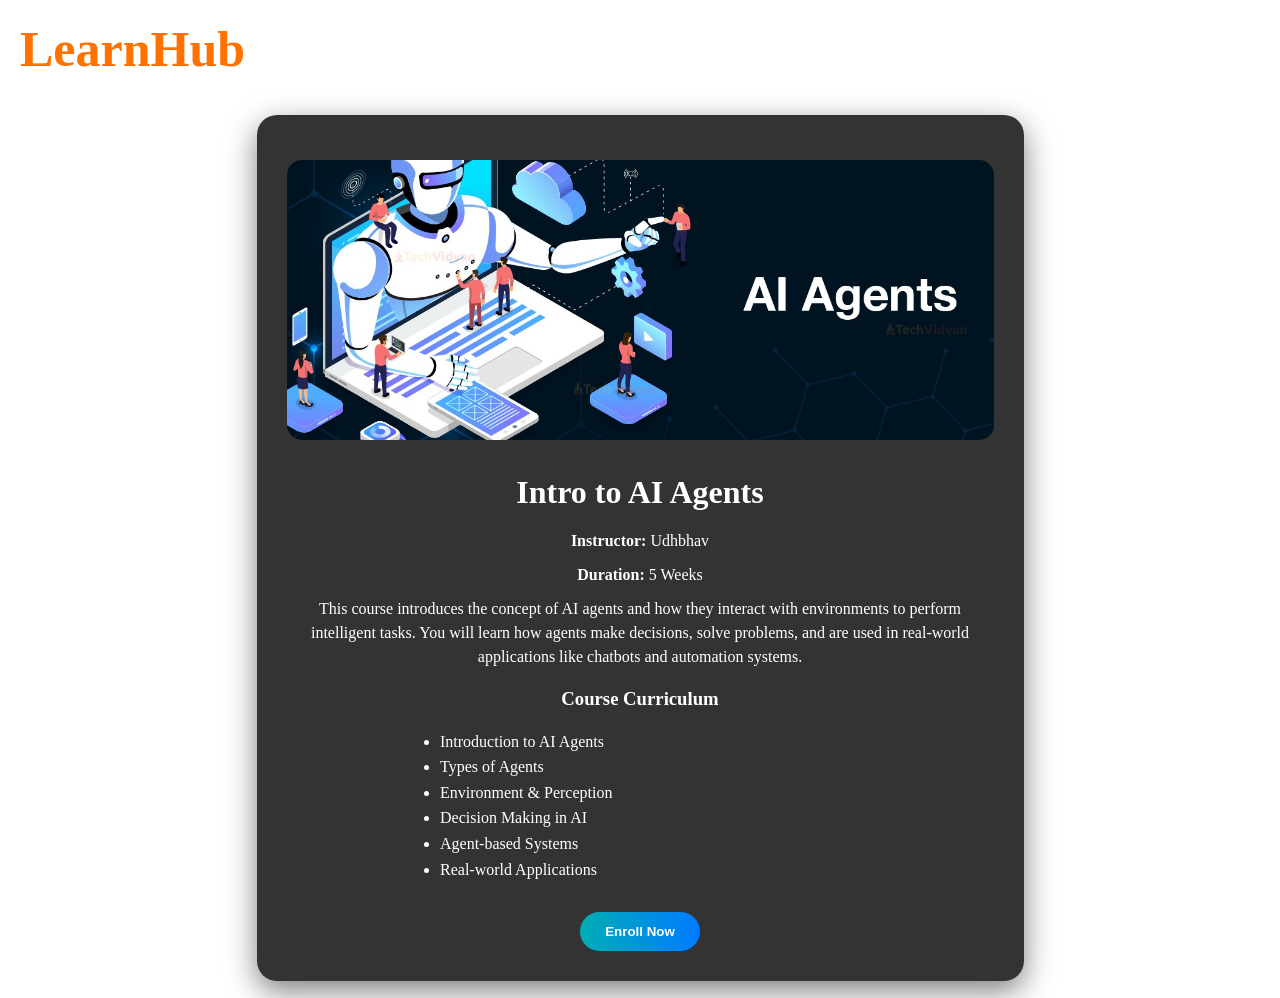
<file: ai-agent.html>
<!DOCTYPE html>
<html>
<head>
<title>Intro to AI Agents</title>
<link rel="stylesheet" href="styles.css">
</head>

<body>

<div class="navbar">
<h2 class="logo">LearnHub</h2>
</div>

<div class="details-container">

<div class="details-box">

<img src="Images/third.jpg" class="details-img">

<h1>Intro to AI Agents</h1>

<p><strong>Instructor:</strong> Udhbhav</p>
<p><strong>Duration:</strong> 5 Weeks</p>

<!-- DESCRIPTION -->
<p>
This course introduces the concept of AI agents and how they interact with environments 
to perform intelligent tasks. You will learn how agents make decisions, solve problems, 
and are used in real-world applications like chatbots and automation systems.
</p>

<!-- CURRICULUM -->
<h3>Course Curriculum</h3>
<ul>
<li>Introduction to AI Agents</li>
<li>Types of Agents</li>
<li>Environment & Perception</li>
<li>Decision Making in AI</li>
<li>Agent-based Systems</li>
<li>Real-world Applications</li>
</ul>

<button>Enroll Now</button>

</div>

</div>

</body>
</html>
</file>
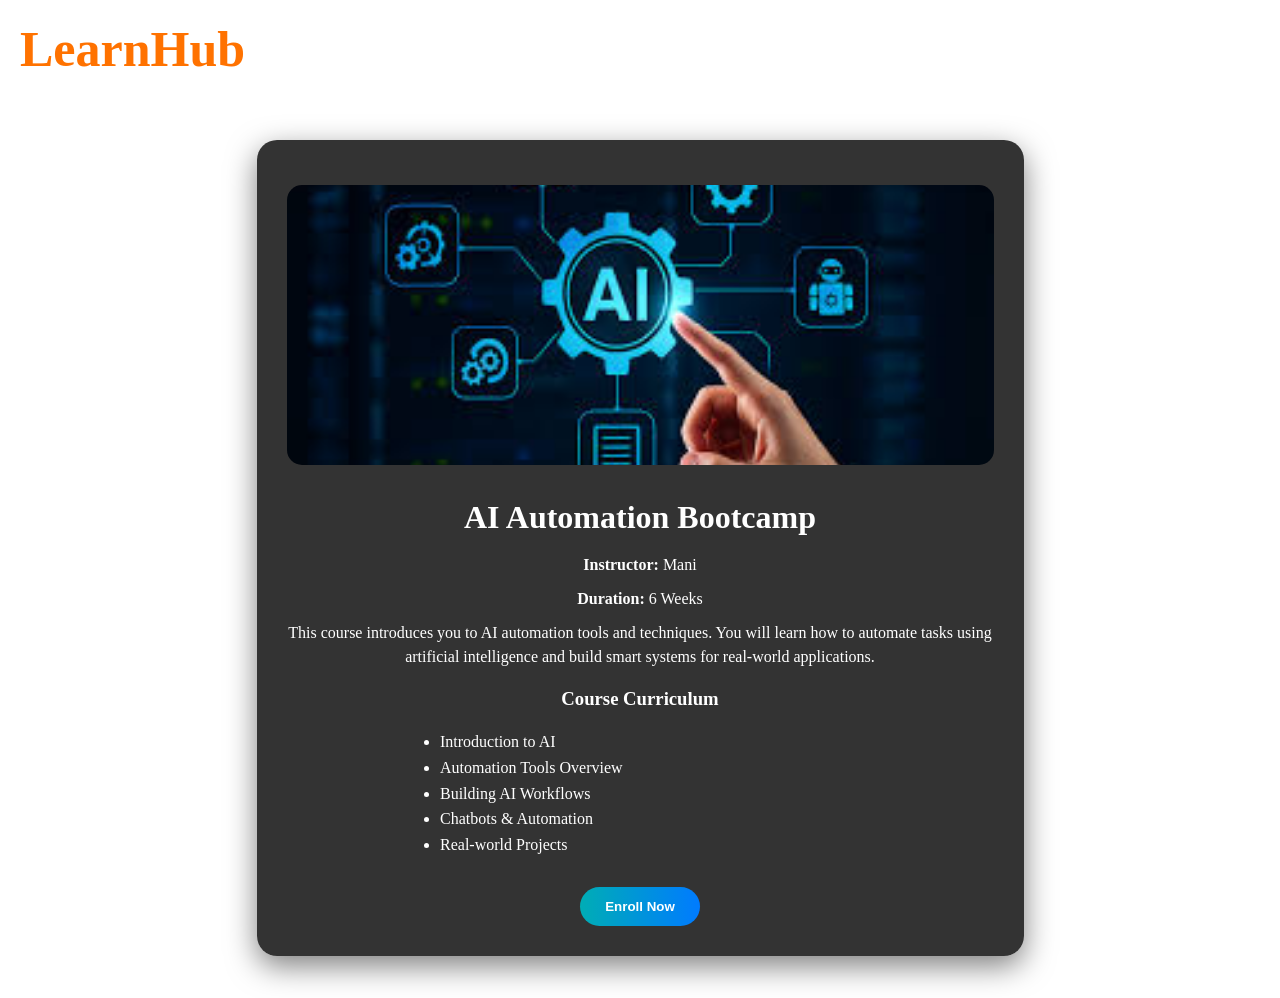
<file: ai-automation.html>
<!DOCTYPE html>
<html>
<head>
<title>AI Automation Bootcamp</title>
<link rel="stylesheet" href="styles.css">
</head>

<body>

<div class="navbar">
<h2 class="logo">LearnHub</h2>
</div>

<div class="details-container">

<div class="details-box">

<img src="Images/first.jpg" class="details-img">

<h1>AI Automation Bootcamp</h1>

<p><strong>Instructor:</strong> Mani</p>
<p><strong>Duration:</strong> 6 Weeks</p>

<!-- DESCRIPTION -->
<p>
This course introduces you to AI automation tools and techniques. 
You will learn how to automate tasks using artificial intelligence 
and build smart systems for real-world applications.
</p>

<!-- CURRICULUM -->
<h3>Course Curriculum</h3>
<ul>
<li>Introduction to AI</li>
<li>Automation Tools Overview</li>
<li>Building AI Workflows</li>
<li>Chatbots & Automation</li>
<li>Real-world Projects</li>
</ul>

<button>Enroll Now</button>

</div>

</div>

</body>
</html>
</file>
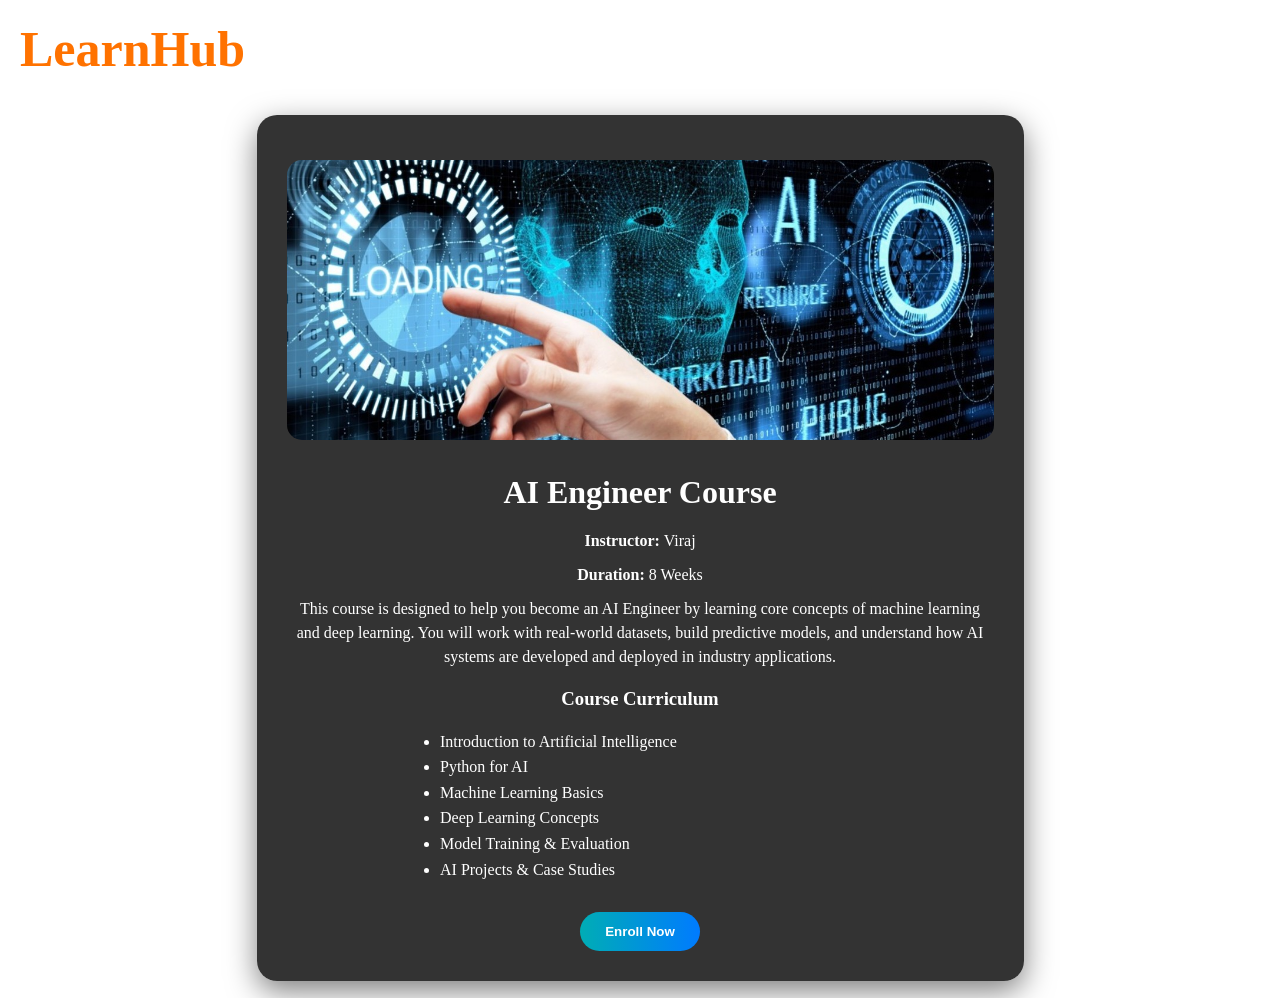
<file: ai-engineer.html>
<!DOCTYPE html>
<html>
<head>
<title>AI Engineer Course</title>
<link rel="stylesheet" href="styles.css">
</head>

<body>

<div class="navbar">
<h2 class="logo">LearnHub</h2>
</div>

<div class="details-container">

<div class="details-box">

<img src="Images/second.jpg" class="details-img">

<h1>AI Engineer Course</h1>

<p><strong>Instructor:</strong> Viraj</p>
<p><strong>Duration:</strong> 8 Weeks</p>

<!-- DESCRIPTION -->
<p>
This course is designed to help you become an AI Engineer by learning core concepts 
of machine learning and deep learning. You will work with real-world datasets, 
build predictive models, and understand how AI systems are developed and deployed 
in industry applications.
</p>

<!-- CURRICULUM -->
<h3>Course Curriculum</h3>
<ul>
<li>Introduction to Artificial Intelligence</li>
<li>Python for AI</li>
<li>Machine Learning Basics</li>
<li>Deep Learning Concepts</li>
<li>Model Training & Evaluation</li>
<li>AI Projects & Case Studies</li>
</ul>

<button>Enroll Now</button>

</div>

</div>

</body>
</html>
</file>
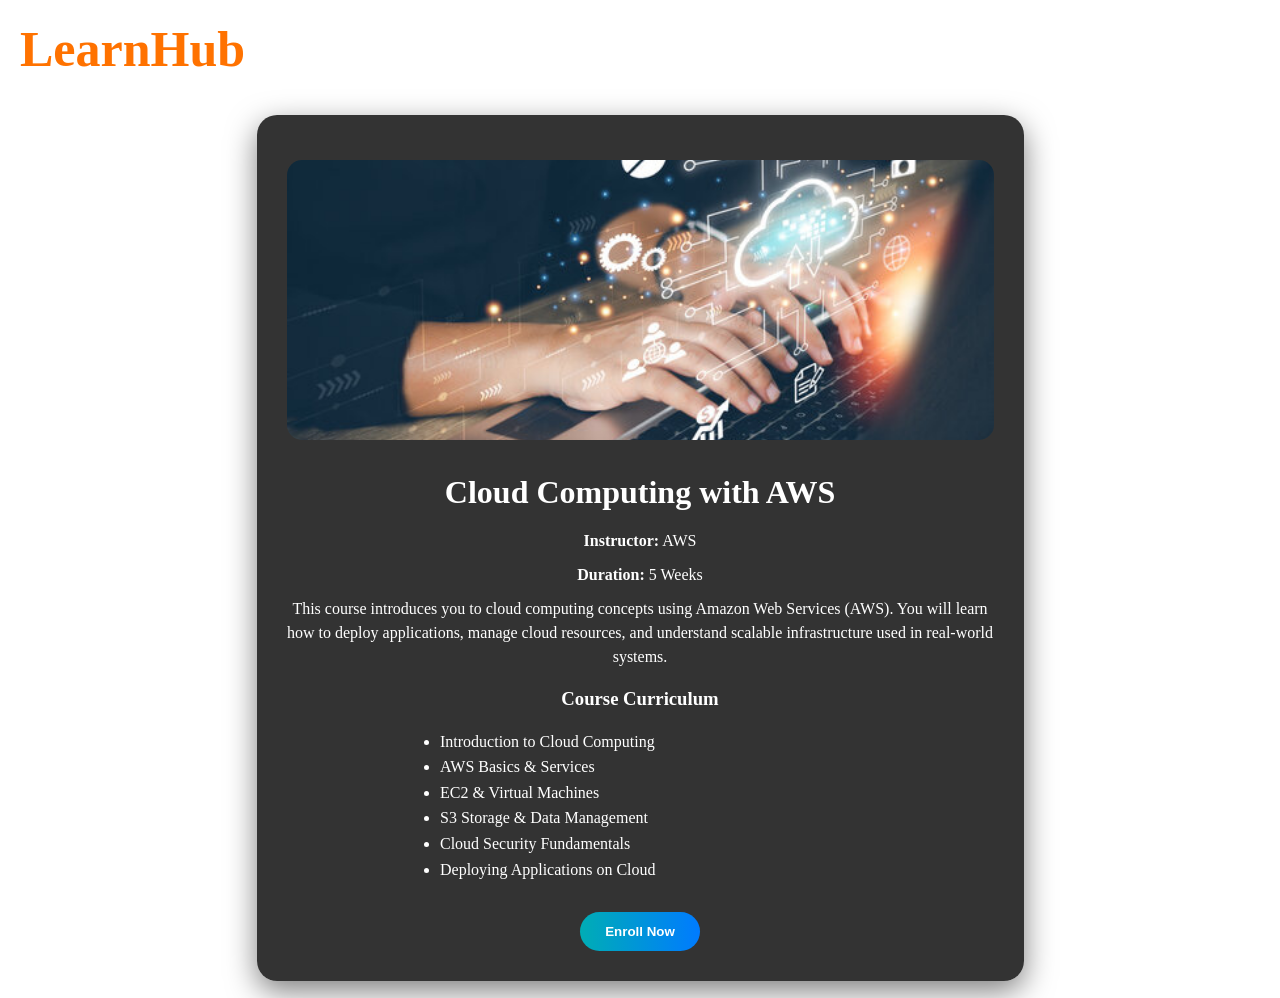
<file: cloud.html>
<!DOCTYPE html>
<html>
<head>
<title>Cloud Computing with AWS</title>
<link rel="stylesheet" href="styles.css">
</head>

<body>

<div class="navbar">
<h2 class="logo">LearnHub</h2>
</div>

<div class="details-container">

<div class="details-box">

<img src="Images/five.jpg" class="details-img">

<h1>Cloud Computing with AWS</h1>

<p><strong>Instructor:</strong> AWS</p>
<p><strong>Duration:</strong> 5 Weeks</p>

<!-- DESCRIPTION -->
<p>
This course introduces you to cloud computing concepts using Amazon Web Services (AWS). 
You will learn how to deploy applications, manage cloud resources, and understand scalable 
infrastructure used in real-world systems.
</p>

<!-- CURRICULUM -->
<h3>Course Curriculum</h3>
<ul>
<li>Introduction to Cloud Computing</li>
<li>AWS Basics & Services</li>
<li>EC2 & Virtual Machines</li>
<li>S3 Storage & Data Management</li>
<li>Cloud Security Fundamentals</li>
<li>Deploying Applications on Cloud</li>
</ul>

<button>Enroll Now</button>


</div>

</body>
</html>
</file>
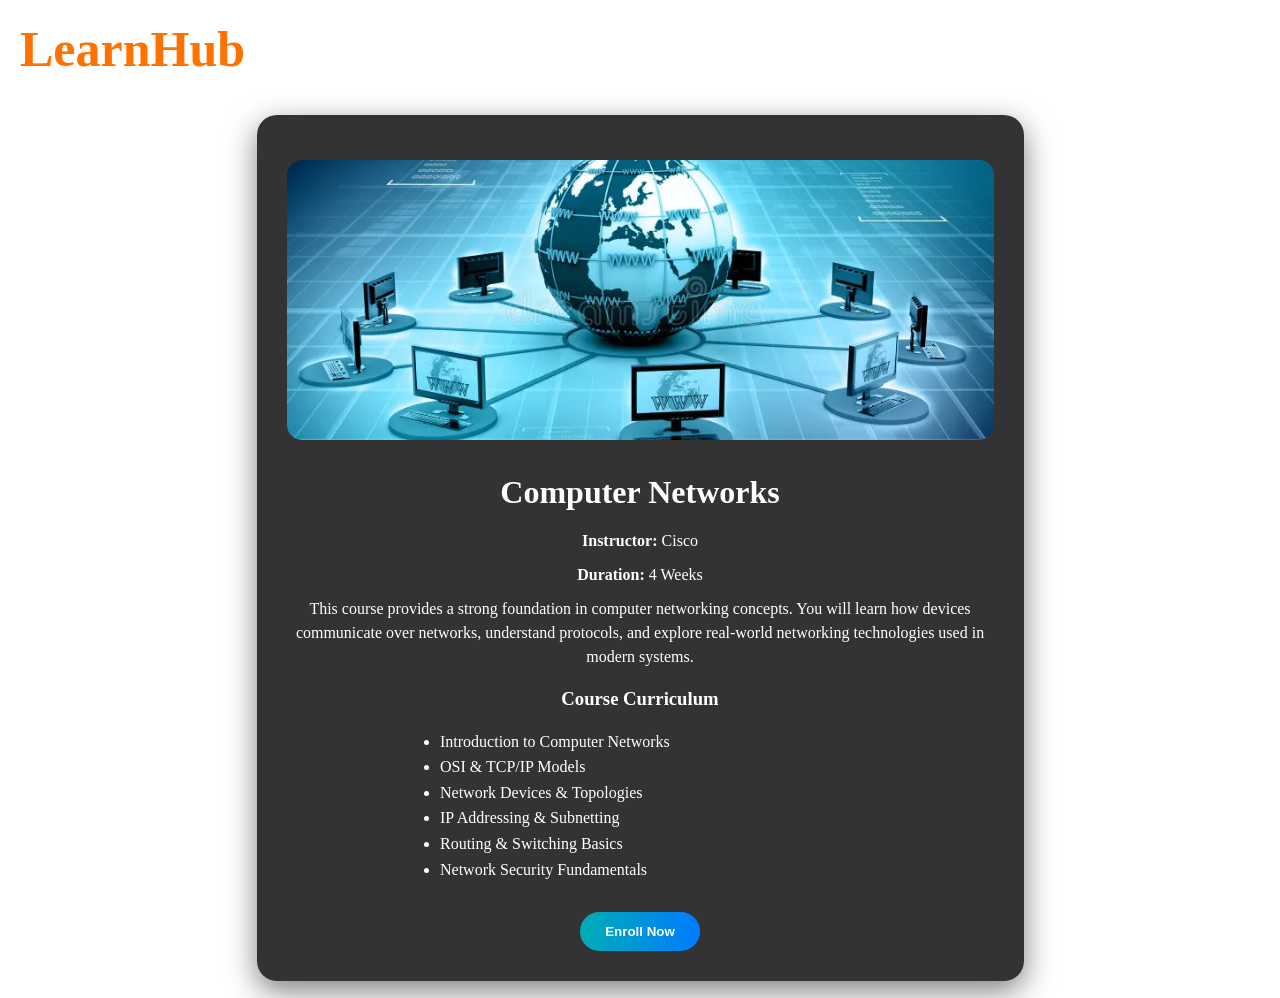
<file: cn.html>
<!DOCTYPE html>
<html>
<head>
<title>Computer Networks</title>
<link rel="stylesheet" href="styles.css">
</head>

<body>

<div class="navbar">
<h2 class="logo">LearnHub</h2>
</div>

<div class="details-container">

<div class="details-box">

<img src="Images/seven.jpg" class="details-img">

<h1>Computer Networks</h1>

<p><strong>Instructor:</strong> Cisco</p>
<p><strong>Duration:</strong> 4 Weeks</p>

<!-- DESCRIPTION -->
<p>
This course provides a strong foundation in computer networking concepts. 
You will learn how devices communicate over networks, understand protocols, 
and explore real-world networking technologies used in modern systems.
</p>

<!-- CURRICULUM -->
<h3>Course Curriculum</h3>
<ul>
<li>Introduction to Computer Networks</li>
<li>OSI & TCP/IP Models</li>
<li>Network Devices & Topologies</li>
<li>IP Addressing & Subnetting</li>
<li>Routing & Switching Basics</li>
<li>Network Security Fundamentals</li>
</ul>

<button>Enroll Now</button>


</div>

</body>
</html>
</file>
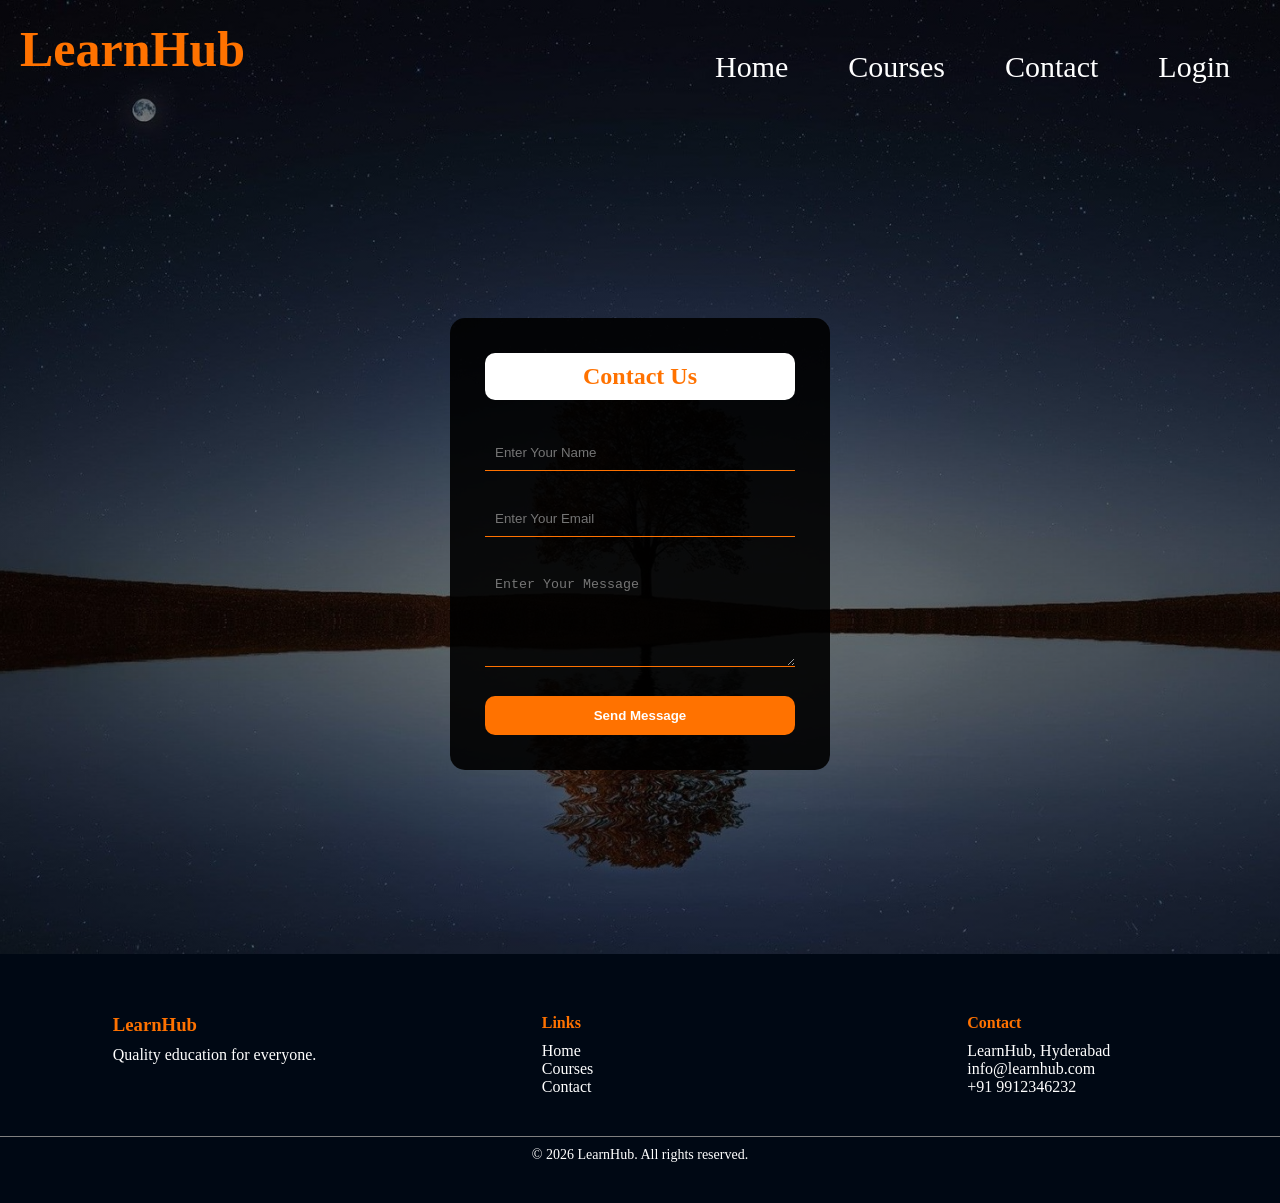
<file: contact.html>
<!DOCTYPE html>
<html>
<head>
    <title>Contact - LearnHub</title>
    <link rel="stylesheet" href="styles.css">
</head>

<body>

<div class="main">

    <!-- NAVBAR -->
    <div class="navbar">
        <h2 class="logo">LearnHub</h2>

        <ul>
            <li><a href="index.html">Home</a></li>
            <li><a href="courses.html">Courses</a></li>
            <li><a href="contact.html" class="active">Contact</a></li>
            <li><a href="login.html">Login</a></li>
        </ul>
    </div>

    <!-- CONTACT FORM -->
    <div class="contact-container">

        <div class="contact-box">

            <h2 class="contact-title">Contact Us</h2>

            <input type="text" placeholder="Enter Your Name">
            <input type="email" placeholder="Enter Your Email">
            <textarea placeholder="Enter Your Message"></textarea>

            <button class="contact-btn">Send Message</button>

        </div>

    </div>

</div>

<!-- FOOTER (OUTSIDE MAIN → IMPORTANT FIX) -->
<footer>

    <div class="footer-container">

        <!-- LEFT -->
        <div class="footer-section">
            <h3>LearnHub</h3>
            <p>Quality education for everyone.</p>
        </div>

        <!-- CENTER -->
        <div class="footer-section">
            <h4>Links</h4>
            <p><a href="index.html">Home</a></p>
            <p><a href="courses.html">Courses</a></p>
            <p><a href="contact.html">Contact</a></p>
        </div>

        <!-- RIGHT -->
        <div class="footer-section">
            <h4>Contact</h4>
            <p>LearnHub, Hyderabad</p>
            <p>info@learnhub.com</p>
            <p>+91 9912346232</p>
        </div>

    </div>

    <div class="footer-bottom">
        © 2026 LearnHub. All rights reserved.
    </div>

</footer>

</body>
</html>
</file>
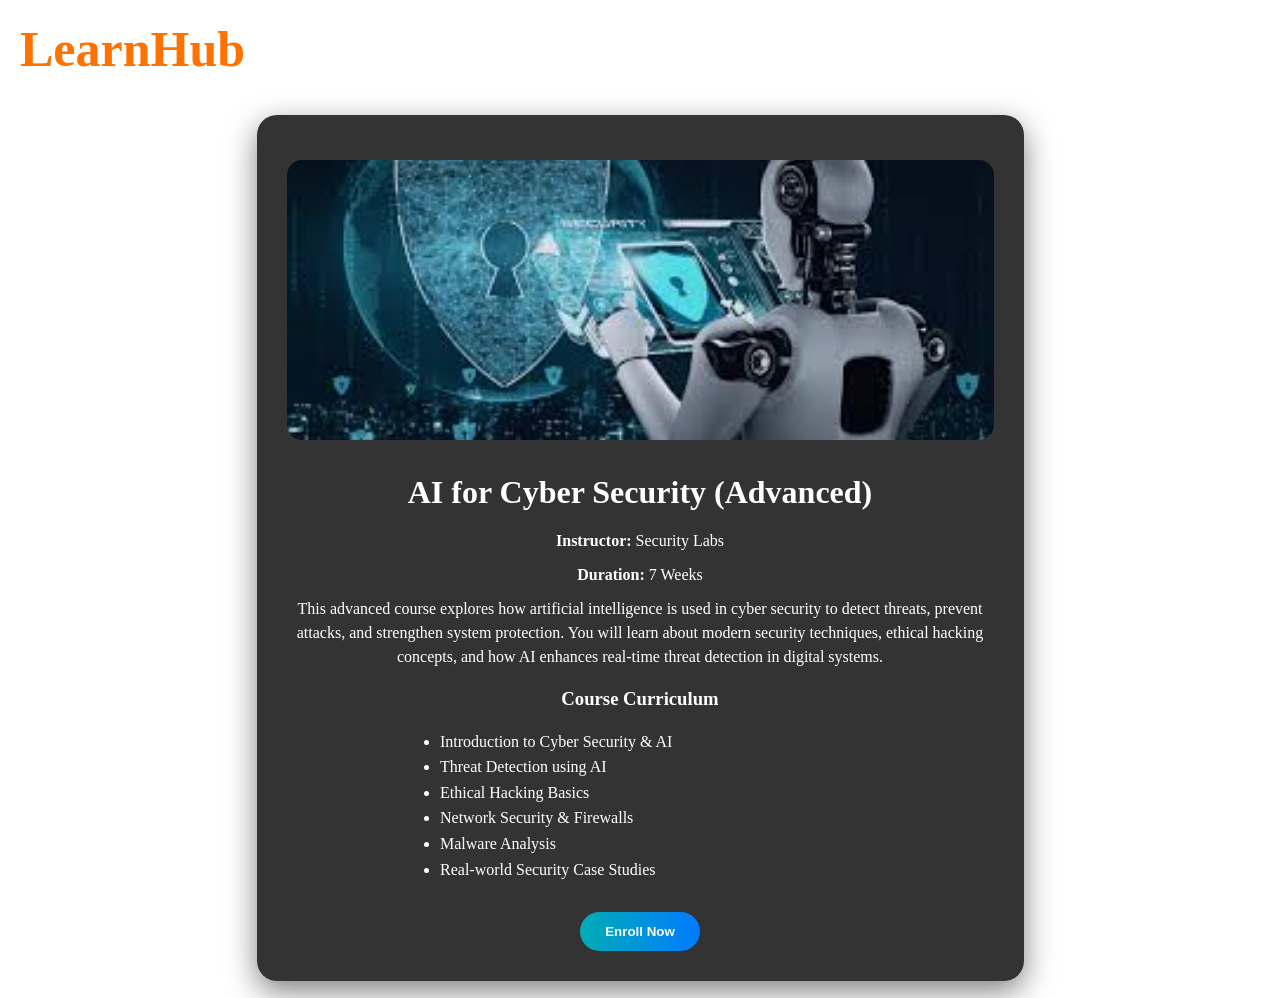
<file: cyber.html>
<!DOCTYPE html>
<html>
<head>
<title>AI for Cyber Security (Advanced)</title>
<link rel="stylesheet" href="styles.css">
</head>

<body>

<div class="navbar">
<h2 class="logo">LearnHub</h2>
</div>

<div class="details-container">

<div class="details-box">

<img src="Images/eight.jpg" class="details-img">

<h1>AI for Cyber Security (Advanced)</h1>

<p><strong>Instructor:</strong> Security Labs</p>
<p><strong>Duration:</strong> 7 Weeks</p>

<!-- DESCRIPTION -->
<p>
This advanced course explores how artificial intelligence is used in cyber security 
to detect threats, prevent attacks, and strengthen system protection. You will learn 
about modern security techniques, ethical hacking concepts, and how AI enhances 
real-time threat detection in digital systems.
</p>

<!-- CURRICULUM -->
<h3>Course Curriculum</h3>
<ul>
<li>Introduction to Cyber Security & AI</li>
<li>Threat Detection using AI</li>
<li>Ethical Hacking Basics</li>
<li>Network Security & Firewalls</li>
<li>Malware Analysis</li>
<li>Real-world Security Case Studies</li>
</ul>

<button>Enroll Now</button>

</div>

</div>

</body>
</html>
</file>
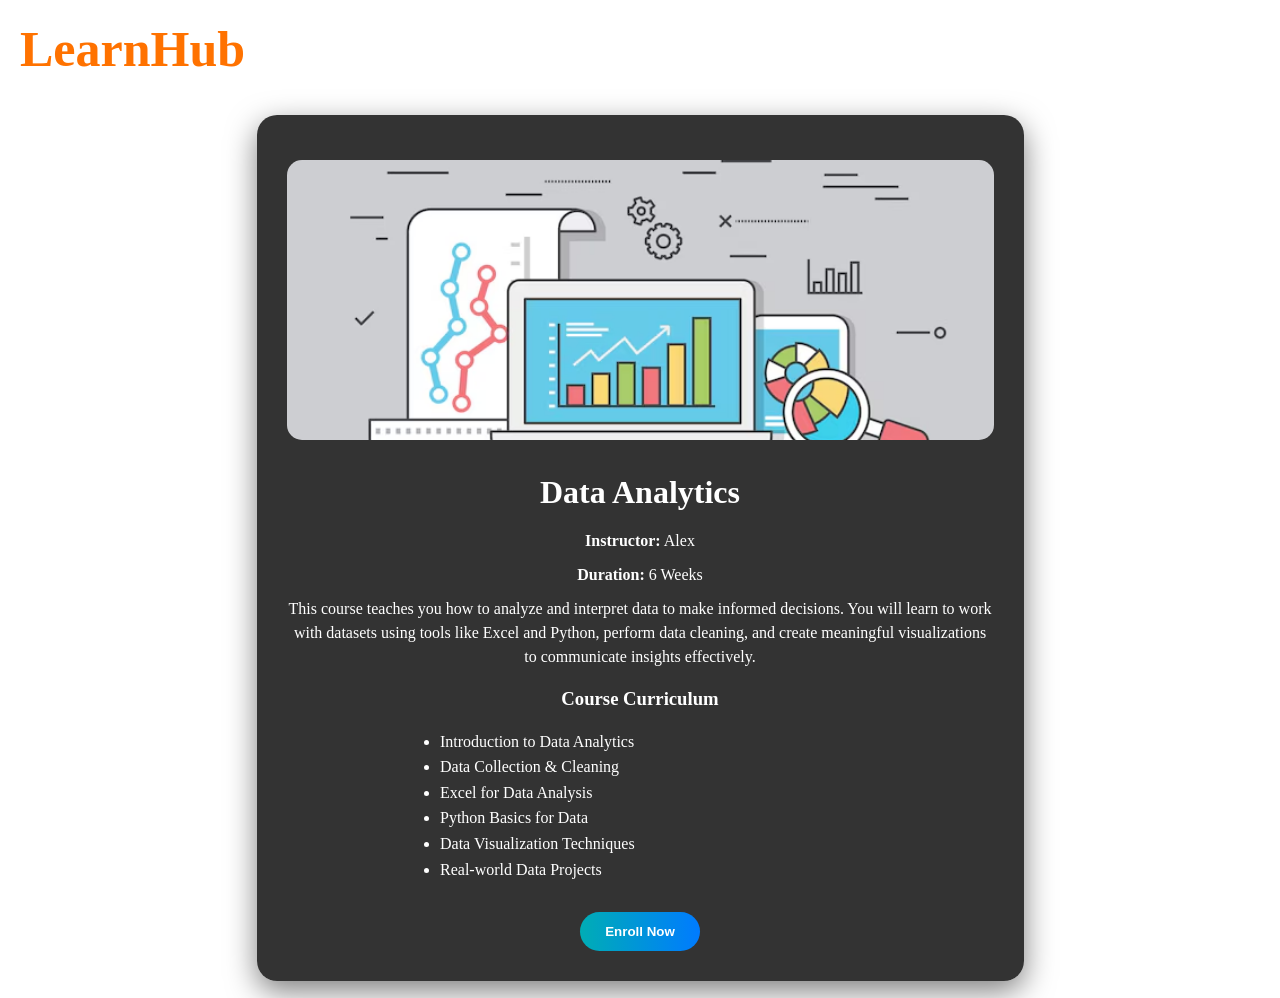
<file: data.html>
<!DOCTYPE html>
<html>
<head>
<title>Data Analytics</title>
<link rel="stylesheet" href="styles.css">
</head>

<body>

<div class="navbar">
<h2 class="logo">LearnHub</h2>
</div>

<div class="details-container">

<div class="details-box">

<img src="Images/sixth.jpg" class="details-img">

<h1>Data Analytics</h1>

<p><strong>Instructor:</strong> Alex</p>
<p><strong>Duration:</strong> 6 Weeks</p>

<!-- DESCRIPTION -->
<p>
This course teaches you how to analyze and interpret data to make informed decisions. 
You will learn to work with datasets using tools like Excel and Python, perform data cleaning, 
and create meaningful visualizations to communicate insights effectively.
</p>

<!-- CURRICULUM -->
<h3>Course Curriculum</h3>
<ul>
<li>Introduction to Data Analytics</li>
<li>Data Collection & Cleaning</li>
<li>Excel for Data Analysis</li>
<li>Python Basics for Data</li>
<li>Data Visualization Techniques</li>
<li>Real-world Data Projects</li>
</ul>

<button>Enroll Now</button>

</div>

</div>

</body>
</html>
</file>
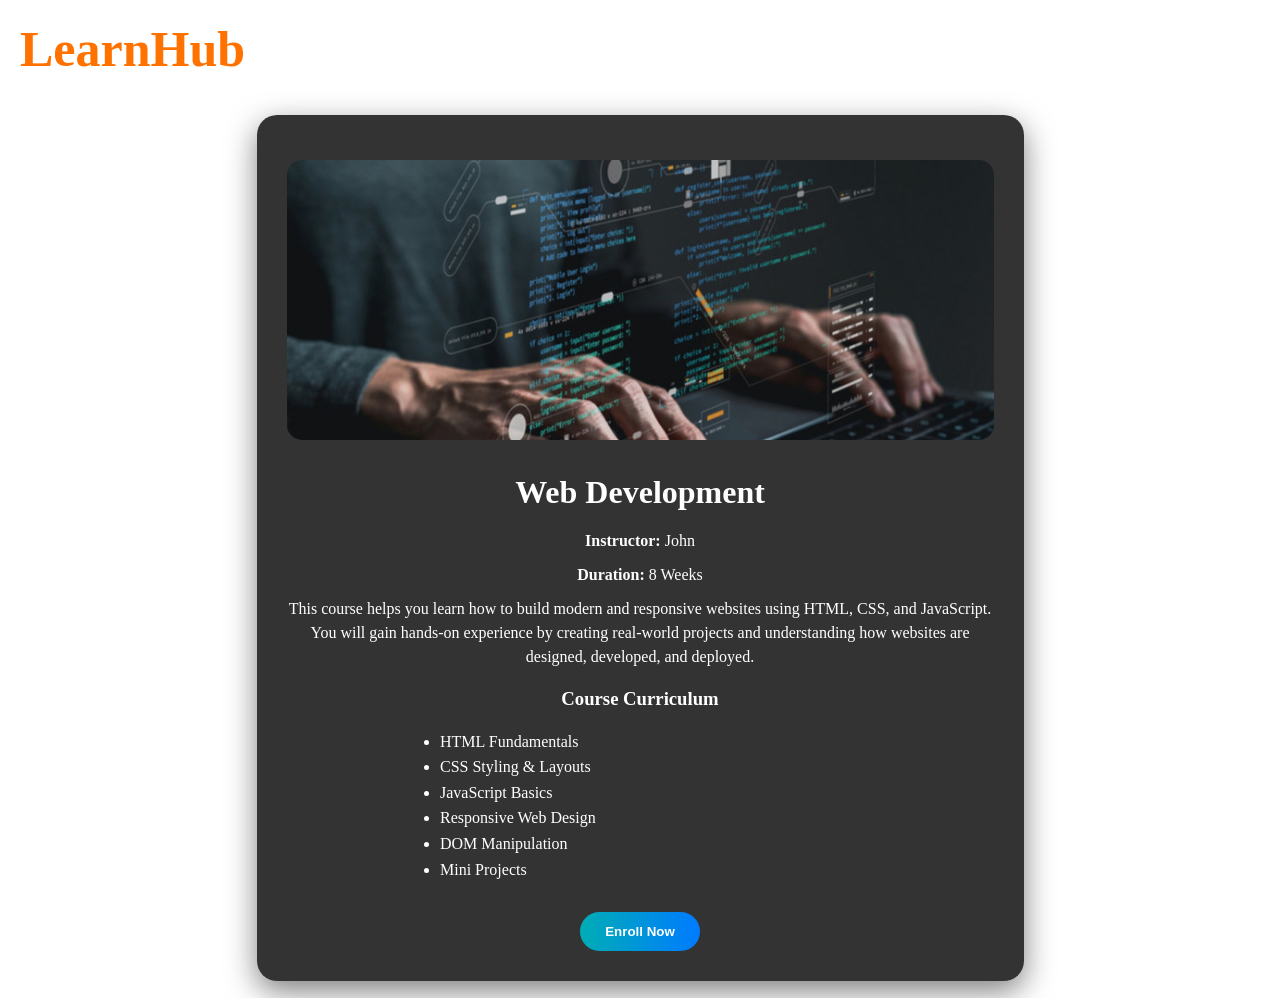
<file: web.html>
<!DOCTYPE html>
<html>
<head>
<title>Web Development</title>
<link rel="stylesheet" href="styles.css">
</head>

<body>

<div class="navbar">
<h2 class="logo">LearnHub</h2>
</div>

<div class="details-container">

<div class="details-box">

<img src="Images/fourth.jpg" class="details-img">

<h1>Web Development</h1>

<p><strong>Instructor:</strong> John</p>
<p><strong>Duration:</strong> 8 Weeks</p>

<!-- DESCRIPTION -->
<p>
This course helps you learn how to build modern and responsive websites using HTML, CSS, and JavaScript. 
You will gain hands-on experience by creating real-world projects and understanding how websites are designed, 
developed, and deployed.
</p>

<!-- CURRICULUM -->
<h3>Course Curriculum</h3>
<ul>
<li>HTML Fundamentals</li>
<li>CSS Styling & Layouts</li>
<li>JavaScript Basics</li>
<li>Responsive Web Design</li>
<li>DOM Manipulation</li>
<li>Mini Projects</li>
</ul>

<button>Enroll Now</button>

</div>

</div>

</body>
</html>
</file>
<file: styles.css>
* {
    margin: 0;
    padding: 0;
    box-sizing: border-box;
}

/* BODY */
body {
    margin: 0;
    padding: 0;
    color: white;
}

/* MAIN BACKGROUND */
.main {
    min-height: 100vh;
    background: linear-gradient(
        rgba(0,0,0,0.5),
        rgba(0,0,0,0.5)
    ),
    url("Images/tree.jpeg");

    background-size: cover;
    background-position: center;
}

/* Navbar (header navigation for all pages) */
.navbar {
    display: flex;
    justify-content: space-between;
    padding: 20px;
}

.logo {
    color: #ff7200;
    font-size: 50px;
}

.navbar ul {
    display: flex;
    list-style: none;
}

.navbar ul li {
    margin: 30px;
}

.navbar ul li a {
    color: white;
    text-decoration: none;
    font-size: 30px;
}

.navbar ul li a:hover {
    color: #ff7200;
}

/* Hero section (index.html landing section) */
.hero {
    height: 90vh;
    display: flex;
    justify-content: center;
    align-items: center;
}

.hero-content {
    text-align: center;
    transform: translateY(-90px);
}

.hero-content h1 {
    font-size: 50px;
}

.hero-content span {
    color: #ff7200;
}

.hero-content p {
    margin: 15px 0;
}
/* FOOTER */
footer {
    background: #020617;
    color: white;
    padding: 40px 20px 10px;
}

/* CONTAINER */
.footer-container {
    display: flex;
    justify-content: space-around;
    flex-wrap: wrap;
}

/* SECTIONS */
.footer-section {
    margin: 20px;
    min-width: 200px;
}

/* HEADINGS */
.footer-section h3,
.footer-section h4 {
    color: #ff7200;
    margin-bottom: 10px;
}

/* LINKS */
.footer-section a {
    color: white;
    text-decoration: none;
}

.footer-section a:hover {
    color: #ff7200;
}

/* BOTTOM TEXT */
.footer-bottom {
    text-align: center;
    margin-top: 20px;
    border-top: 1px solid gray;
    padding-top: 10px;
    font-size: 14px;
}

/* BUTTONS */
.buttons {
    margin-top: 20px;
}

.btn {
    padding: 10px 20px;
    margin: 10px;
    text-decoration: none;
    display: inline-block;
}

.primary {
    background: #ff7200;
    color: black;
}

.secondary {
    border: 1px solid white;
    color: white;
}

/* FEATURES */
.features {
    display: flex;
    justify-content: center;
    gap: 30px;
    padding: 60px;
    transform: translateY(-90px);
}

.feature-card {
    background: rgba(30,41,59,0.9);
    padding: 25px;
    border-radius: 12px;
    width: 400px;
    height: 150px;
    text-align: center;
    transition: 0.3s;
}

.feature-card:hover {
    transform: translateY(-20px);
    box-shadow: 0 0 15px rgba(255,114,0,0.5);
}

.feature-card ion-icon {
    font-size: 40px;
    color: #ff7200;
}

/* COURSES */
.course-grid {
    display: grid;
    grid-template-columns: repeat(4, 1fr);
    gap: 20px;
    padding: 40px;
}

.course-card {
    background: #1e293b;
    border-radius: 10px;
    overflow: hidden;
    transition: 0.3s;
}

.course-card img {
    width: 100%;
    height: 150px;
    object-fit: cover;
}

.course-card h3 {
    padding: 10px;
}

.course-card p {
    padding: 0 10px;
}

/* RATING */
.rating {
    display: flex;
    align-items: center;
    padding: 10px;
}

.rating ion-icon {
    color: gold;
    font-size: 16px;
}

.rating span {
    margin-left: 5px;
}

/* PRICE */
.price {
    padding: 10px;
    font-weight: bold;
}

.price span {
    text-decoration: line-through;
    color: gray;
}

/* TAGS */
.tags {
    padding: 10px;
}

.premium {
    background: purple;
    padding: 5px 8px;
    border-radius: 5px;
}

.best {
    background: teal;
    padding: 5px 8px;
    border-radius: 5px;
}

.course-card:hover {
    transform: scale(1.05);
}



.login-container,
.contact-container {
    display: flex;
    justify-content: center;
    align-items: center;
    height: calc(100vh - 80px);
}


.login-box,
.contact-box {
    width: 380px;       
    padding: 35px;      
    background: rgba(0,0,0,0.9);
    border-radius: 15px;
    text-align: center;

    position: static;          
}

/* LOGIN TITLE */
.login-title,
.contact-title {
    background: white;
    color: #ff7200;
    padding: 10px;
    border-radius: 10px;
    margin-bottom: 20px;
}

/* INPUTS */
.login-box input,
.contact-box input,
.contact-box textarea {
    width: 100%;
    margin: 15px 0;
    padding: 10px;
    background: transparent;
    border: none;
    border-bottom: 1px solid #ff7200;
    color: white;
}

/* TEXTAREA */
.contact-box textarea {
    height: 100px;
}


.login-btn,
.contact-btn {
    width: 100%;
    padding: 12px;
    background: #ff7200;
    border: none;
    border-radius: 10px;
    font-weight: bold;
    margin-top: 10px;
    cursor: pointer;
    transition: 0.3s;
}

.login-btn:hover,
.contact-btn:hover {
    background: #ff8c1a;
}

.social-icons ion-icon {
    font-size: 22px;
    margin: 10px;
    color: white;
    transition: 0.3s;
}

.social-icons ion-icon:hover {
    color: #ff7200;
}

/* FOOTER */
footer {
    width: 100%;
    background: #000814; /* dark background */
    padding: 40px 0;
}
/* COURSE DETAILS*/
.details-container {
    display: flex;
    justify-content: center;
    align-items: center;
    height: 100vh;
}

/* BOX */
.details-box {
    width: 600px;
    background: rgba(0,0,0,0.9);
    padding: 30px;
    border-radius: 15px;
}

/* TEXT SPACING */
.details-box h3 {
    margin-top: 15px;
}

.details-box ul {
    margin-left: 20px;
}
.course-link {
    text-decoration: none;
    color: inherit;
    display: block;
}

.course-card {
    cursor: pointer;
    height: 100%;
    display: flex;
    flex-direction: column;
    justify-content: space-between;
}

.tags {
    margin-top: auto;
}




/* FIXED DETAILS PAGE */

.details-container {
    display: flex;
    flex-direction: column;
    align-items: center;
    gap: 40px;
    padding: 80px 20px;
}

/* BOX */
.details-box {
    width: 700px;
    background: rgba(0,0,0,0.9);
    padding: 30px;
    border-radius: 15px;
    box-shadow: 0 0 20px rgba(255,114,0,0.3);
}

/* IMAGE */
.details-img {
    width: 100%;
    height: 220px;
    object-fit: cover;
    border-radius: 10px;
    margin: 15px 0;
}

/* LIST */
.details-box ul {
    margin: 10px 0 20px 20px;
}

/* BUTTON */
.enroll-btn {
    width: 100%;
}














/* ADD THIS */
.details-container {
    display: flex;
    justify-content: center;
    padding: 50px;
}


.details-img {
    width: 100%;
    height: 300px;
    object-fit: cover;
    border-radius: 10px;
}





/* ADD THIS */
.course-card {
    display: block;
    text-decoration: none;
    color: white;

}

/* ADD THIS */
.course-grid {
    display: grid;
    grid-template-columns: repeat(3, 1fr);
    gap: 25px;
    padding: 40px;
}

/* ADD THIS */
.course-card img {
    width: 100%;
    height: 180px;
    object-fit: cover;
}
.details-box {
    width: 60%;
    padding: 25px;
    border-radius: 15px;
    text-align: center;

    background-size: cover;
    background-position: center;

    color: white;
}

/* RATING */
.rating {
    margin: 10px 0;
}

.rating ion-icon {
    color: gold;
}

/* DESCRIPTION TEXT */
.details-box p {
    margin: 10px 0;
    line-height: 1.5;
}

.details-box {
    width: 60%;
    margin: auto;

    padding: 30px;
    border-radius: 20px;

    background: rgba(0,0,0,0.75);
    backdrop-filter: blur(10px);

    text-align: center;
    line-height: 1.6;
}
.rating {
    display: flex;
    align-items: center;
    gap: 6px;
    margin: 8px 0;
}

.rating ion-icon {
    color: gold;
    font-size: 16px;
}

.rating span {
    margin-left: 6px;
    font-size: 14px;
}







.details-box {
    width: 65%;
    margin: auto;

    padding: 30px;
    border-radius: 20px;

    background: rgba(0,0,0,0.8);
    backdrop-filter: blur(12px);

    text-align: center;
    line-height: 1.6;

    box-shadow: 0 10px 30px rgba(0,0,0,0.5);
}

.details-img {
    width: 100%;
    height: 280px;
    object-fit: cover;

    border-radius: 15px;
    margin-bottom: 20px;
}

.details-box ul {
    text-align: left;
    max-width: 400px;
    margin: 15px auto;
}

button {
    margin-top: 15px;
    padding: 12px 25px;

    border-radius: 25px;
    border: none;

    background: linear-gradient(to right, #00adb5, #007bff);
    color: white;

    font-weight: bold;
    cursor: pointer;
}

button:hover {
    transform: scale(1.05);
}
</file>
